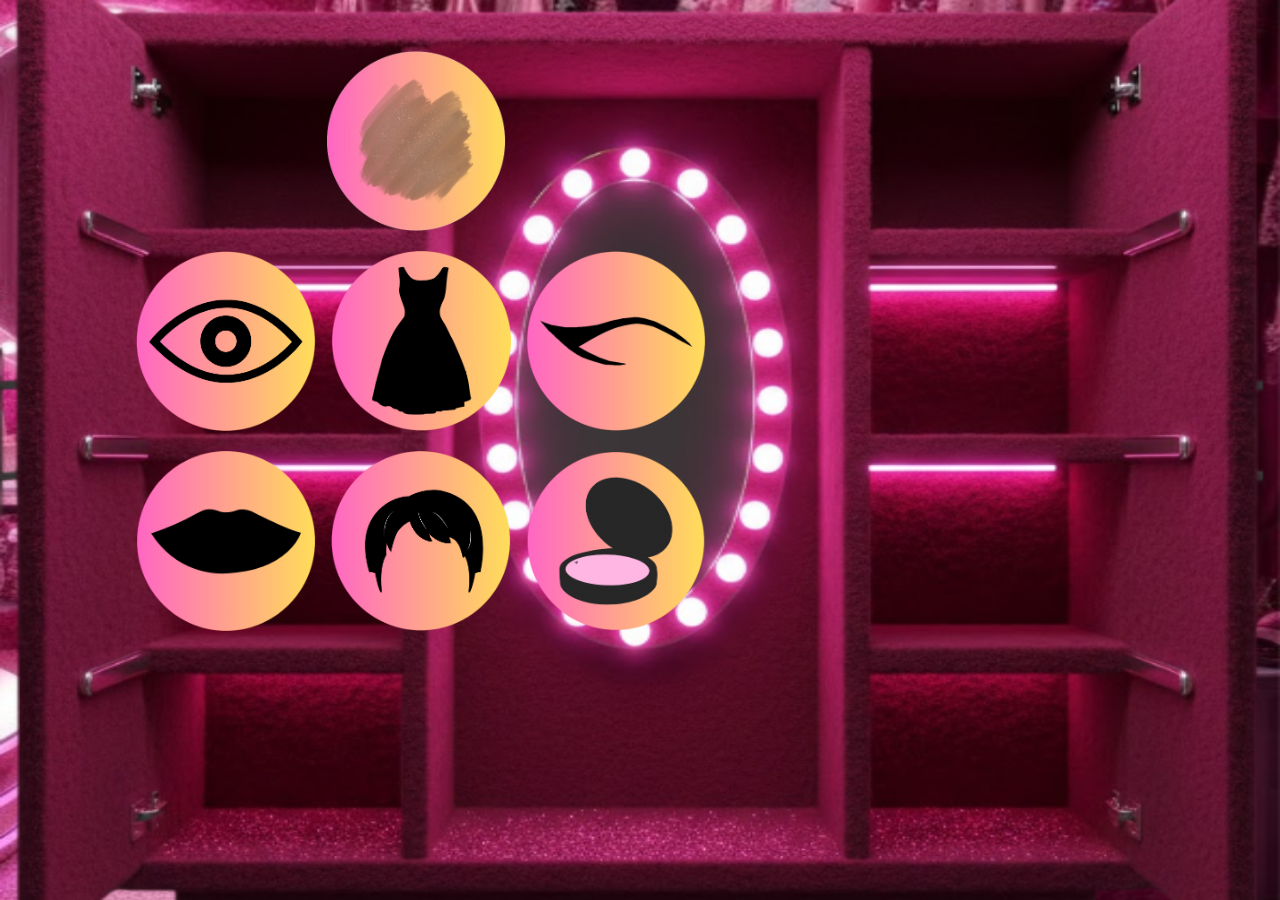
<file: code/html/index_opts.html>
<!DOCTYPE html>
<html>
<head>
    <title>Dress up</title>

    <link rel="preconnect" href="https://fonts.googleapis.com">
	<link rel="preconnect" href="https://fonts.gstatic.com" crossorigin>
	<link href="https://fonts.googleapis.com/css2?family=La+Belle+Aurore&display=swap" rel="stylesheet">

    <link rel="stylesheet" type="text/css" href="..\..\code\css\style_opts.css">
</head>
<body background="..\..\assets\cup-frame.png">
    <a href="..\..\code\html\skins.html">
    <button type="button" id="skins"><img img width="180px" height="180px" src="..\..\assets\skin-Photoroom.png"/></button>
    </a>

    <a href="..\..\code\html\eyes.html">
    <button type="button" id="eyes"><img img width="180px" height="180px" src="..\..\assets\eye-Photoroom.png"/></button>
    </a>
    
    <a href="..\..\code\html\eyeliner.html">
    <button type="button" id="eyeliner"><img img width="180px" height="180px" src="..\..\assets\eyeliner-Photoroom.png"/></button>
    </a>
    
    <a href="..\..\code\html\lips.html">
    <button type="button" id="lips"><img img width="180px" height="180px" src="..\..\assets\lips-Photoroom.png"/></button>
    </a>
    
    <a href="..\..\code\html\blush.html">
    <button type="button" id="blush"><img img width="180px" height="180px" src="..\..\assets\blush-Photoroom.png"/></button>
    </a>
    
    <a href="..\..\code\html\outfits.html">
    <button type="button" id="clothes"><img img width="180px" height="180px" src="..\..\assets\dressicon-Photoroom.png"/></button>
    </a>

    <a href="..\..\code\html\hair.html">
    <button type="button" id="hair"><img img width="180px" height="180px" src="..\..\assets\hair-Photoroom.png"/></button>
    </a>

</body>
</html>
</file>
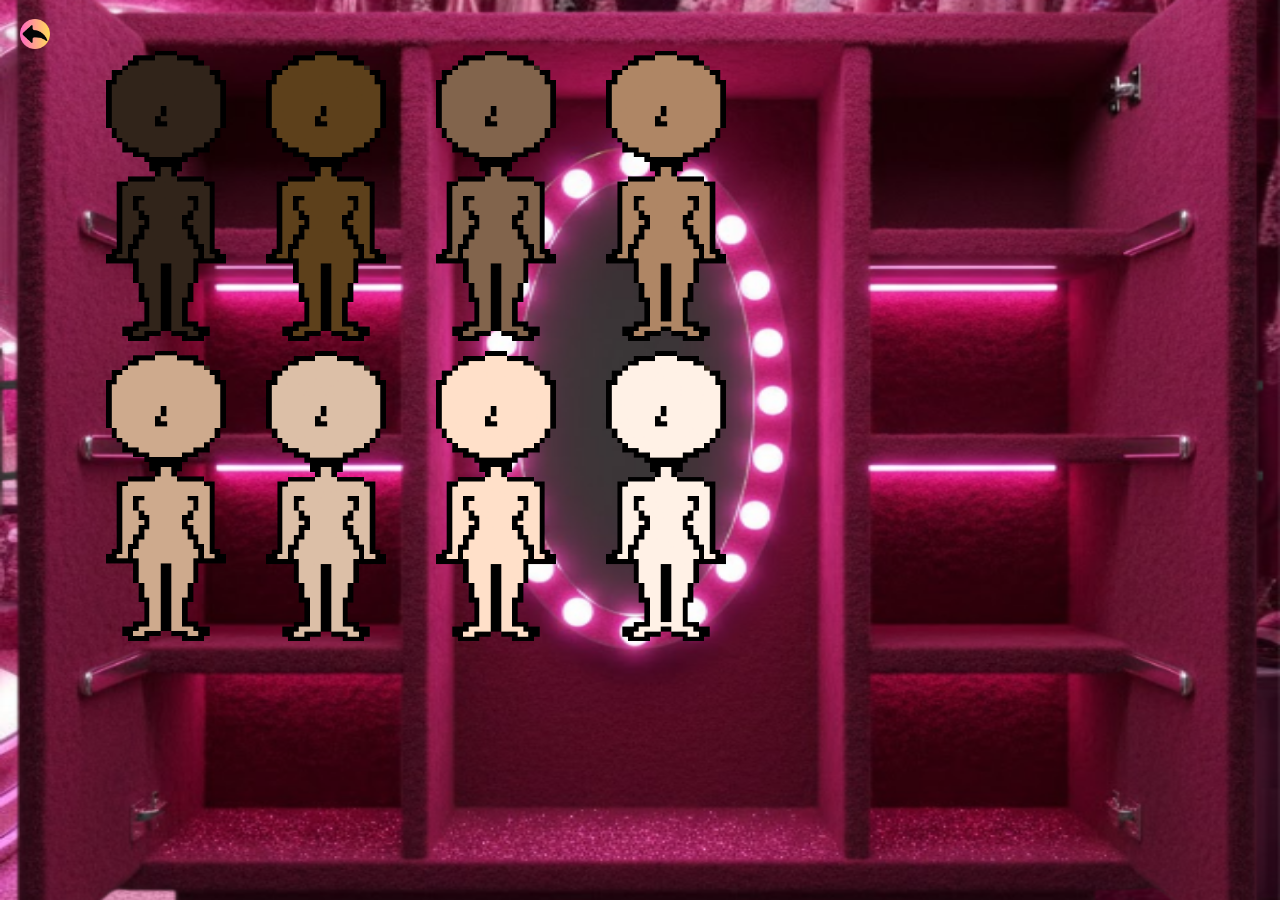
<file: code/html/skins.html>
<!DOCTYPE html>
<html>
        <head>
                <title>Dress up</title>

                <link rel="preconnect" href="https://fonts.googleapis.com">
                <link rel="preconnect" href="https://fonts.gstatic.com"
                        crossorigin>
                <link
                        href="https://fonts.googleapis.com/css2?family=La+Belle+Aurore&display=swap"
                        rel="stylesheet">

                <link rel="stylesheet" type="text/css"
                        href="..\..\code\css\style_skins.css">
        </head>
        <body
                background="..\..\assets\cup-frame.png">
                <a
                        href="..\..\code\html\index_opts.html">
                        <button type="button" id="back"><img width="30px"
                                        height="30px"
                                        src="..\..\assets\back-Photoroom.png" /></button>
                </a>

                <button type="button" onclick="changeParentImage1()" id="s1"><img width="120" height="290"
                                src="..\..\assets\separated\skins\skins_r1_c1_processed_by_imagy.png" /></button>
                <button type="button" onclick="changeParentImage2()" id="s2"><img width="120" height="290"
                                src="..\..\assets\separated\skins\skins_r1_c2_processed_by_imagy.png" /></button>
                <button type="button" onclick="changeParentImage3()" id="s3"><img width="120" height="290"
                                src="..\..\assets\separated\skins\skins_r1_c3_processed_by_imagy.png" /></button>
                <button type="button" onclick="changeParentImage4()" id="s4"><img width="120" height="290"
                                src="..\..\assets\separated\skins\skins_r1_c4_processed_by_imagy.png" /></button>
                <button type="button" onclick="changeParentImage5()" id="s5"><img width="120" height="290"
                                src="..\..\assets\separated\skins\skins_r2_c1_processed_by_imagy.png" /></button>
                <button type="button" onclick="changeParentImage6()" id="s6"><img width="120" height="290"
                                src="..\..\assets\separated\skins\skins_r2_c2_processed_by_imagy.png" /></button>
                <button type="button" onclick="changeParentImage7()" id="s7"><img width="120" height="290"
                                src="..\..\assets\separated\skins\skins_r2_c3_processed_by_imagy.png" /></button>
                <button type="button" onclick="changeParentImage8()" id="s8"><img width="120" height="290"
                                src="..\..\assets\separated\skins\skins_r2_c4_processed_by_imagy.png" /></button>

                <script>
    function changeParentImage1() {
      window.parent.postMessage("changeImage1", "*");
    }
function changeParentImage2() {
      window.parent.postMessage("changeImage2", "*");
    }
function changeParentImage3() {
      window.parent.postMessage("changeImage3", "*");
    }
function changeParentImage4() {
      window.parent.postMessage("changeImage4", "*");
    }
function changeParentImage5() {
      window.parent.postMessage("changeImage5", "*");
    }
function changeParentImage6() {
      window.parent.postMessage("changeImage6", "*");
    }
function changeParentImage7() {
      window.parent.postMessage("changeImage7", "*");
    }
function changeParentImage8() {
      window.parent.postMessage("changeImage8", "*");
    }

  </script>

        </body>
</html>
</file>
